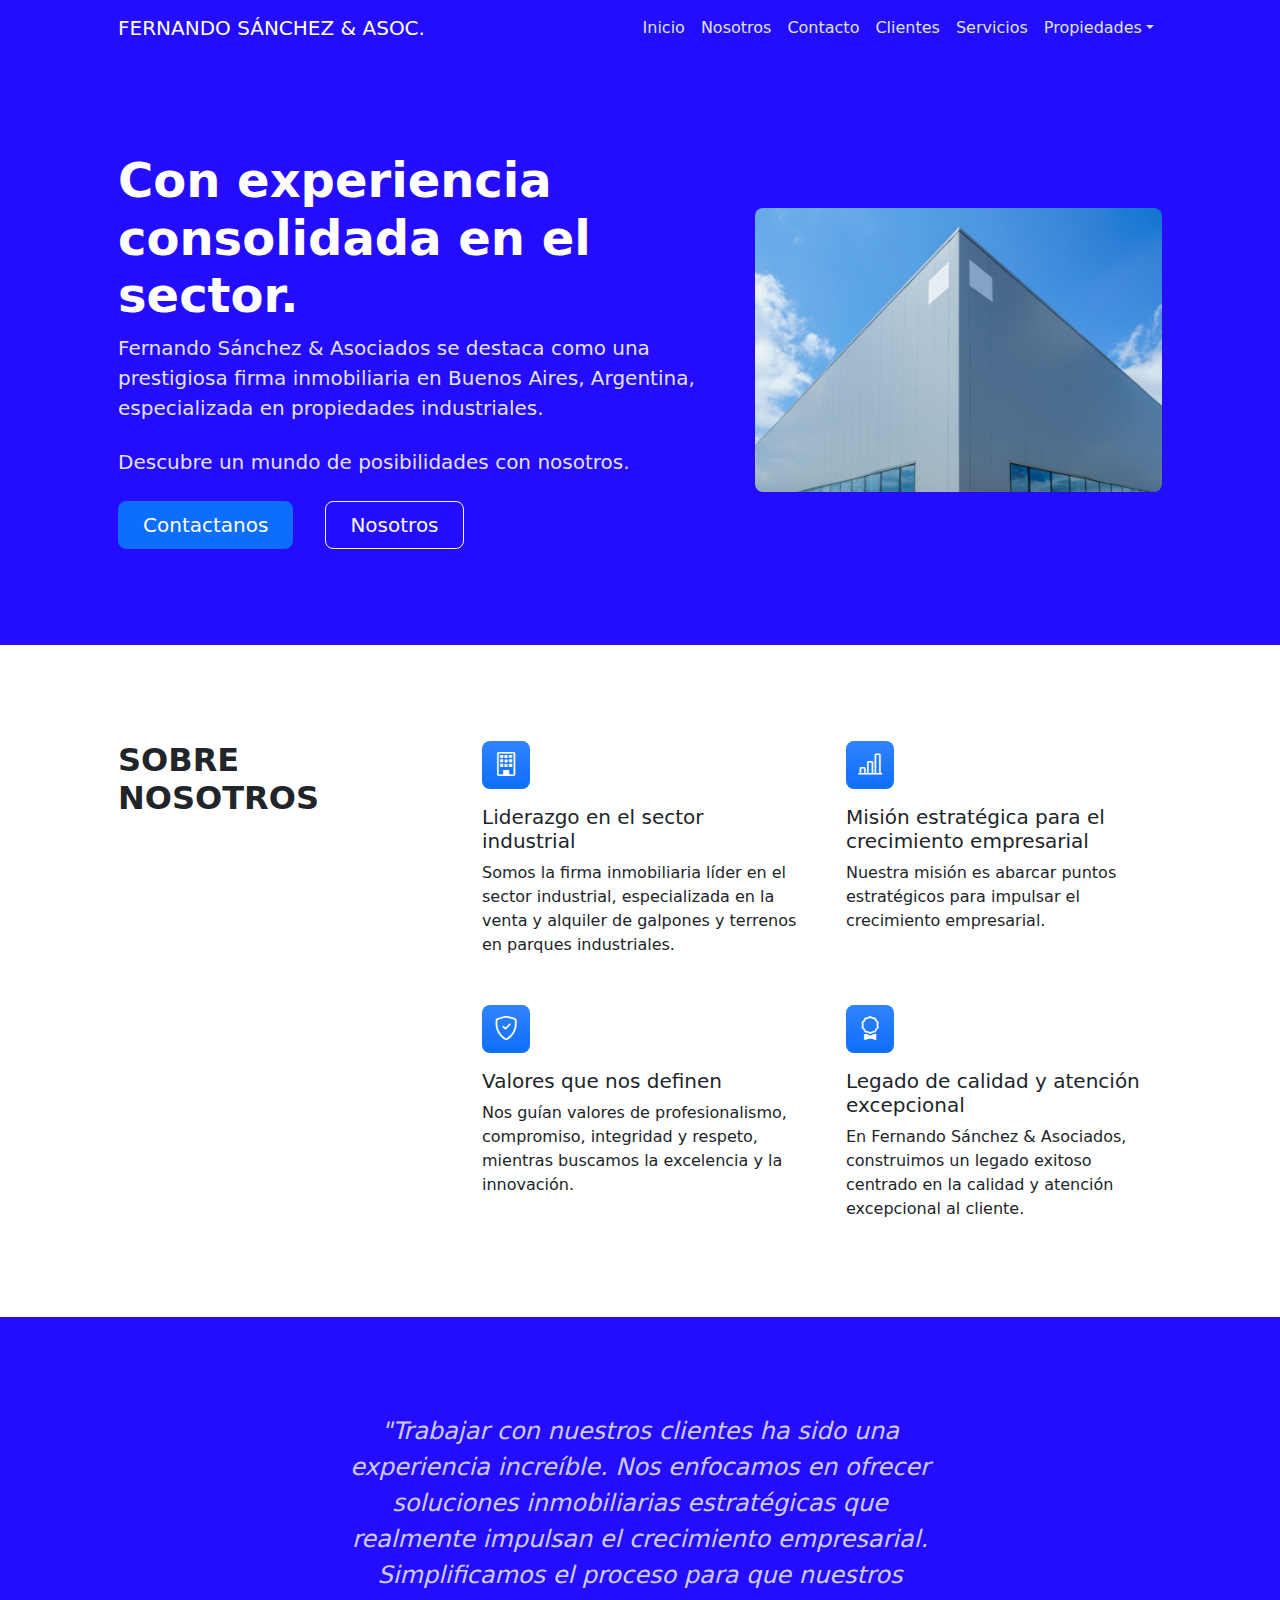
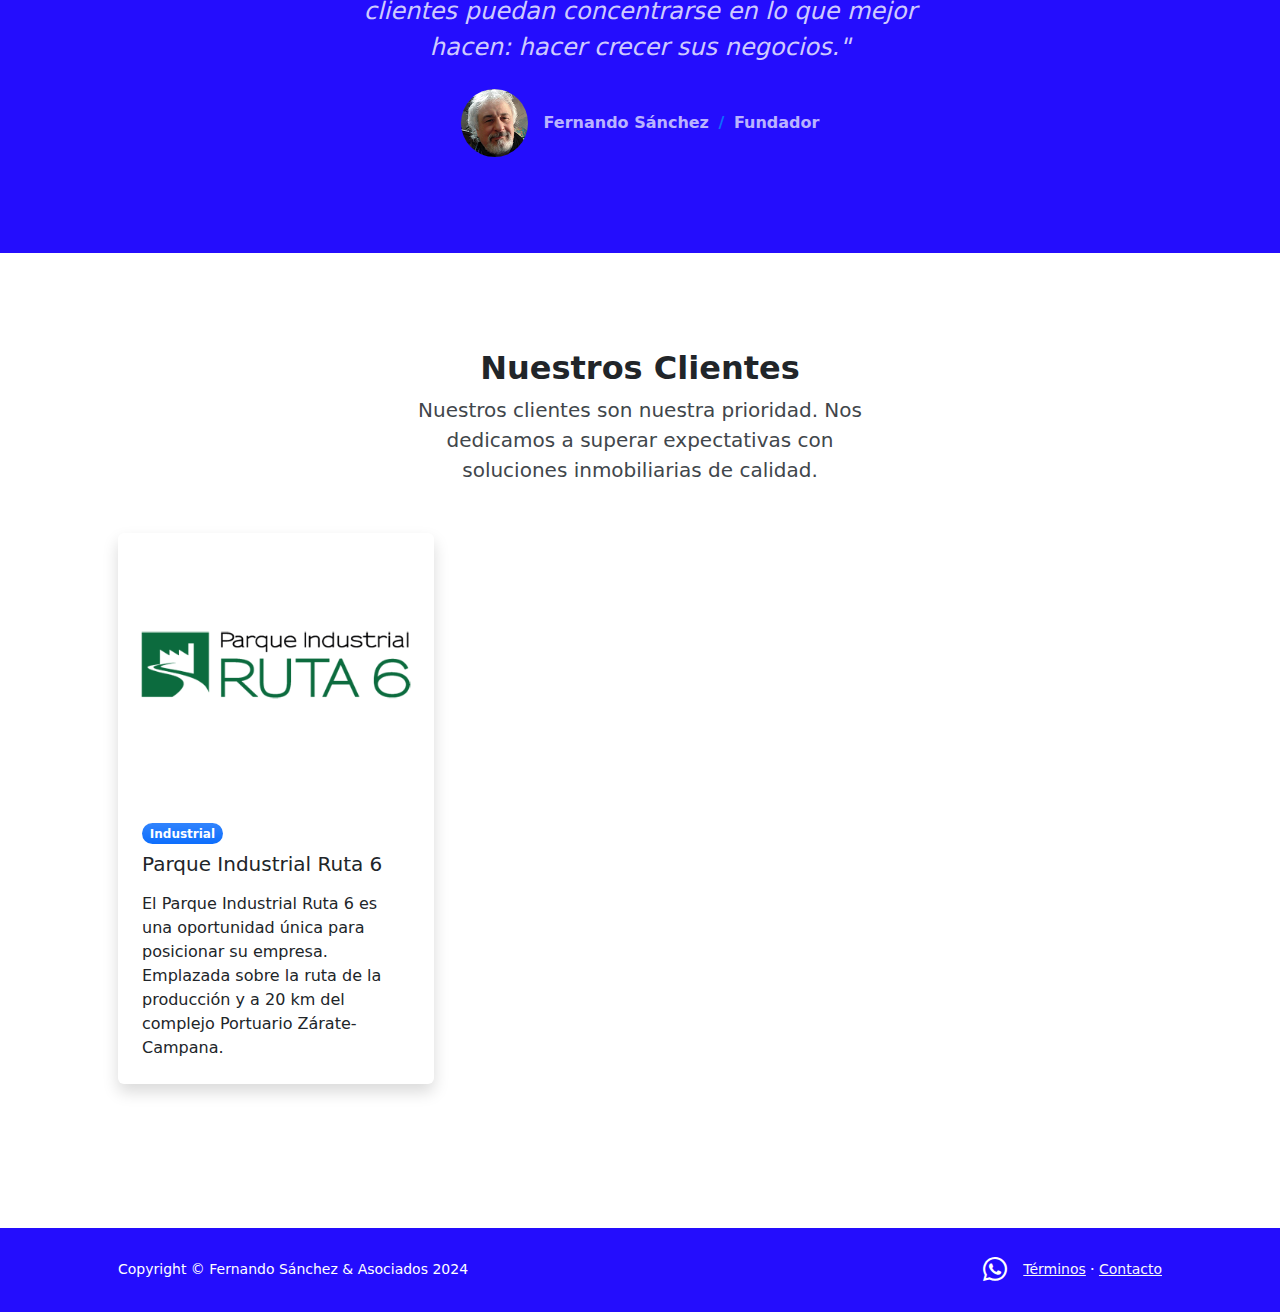
<file: index.html>
<!DOCTYPE html>
<html lang="en">
    <head>
        <meta charset="utf-8" />
        <meta name="viewport" content="width=device-width, initial-scale=1, shrink-to-fit=no" />
        <meta name="description" content />
        <meta name="author" content />
        <title>Modern Business - Start Bootstrap Template</title>
        <!-- Favicon-->
        <link rel="icon" type="image/x-icon" href="assets/favicon.ico" />
        <!-- Bootstrap icons-->
        <link href="https://cdn.jsdelivr.net/npm/bootstrap-icons@1.5.0/font/bootstrap-icons.css" rel="stylesheet" />
        <!-- Core theme CSS (includes Bootstrap)-->
        <link href="css/styles.css" rel="stylesheet" />
    </head>
    <body class="d-flex flex-column">
        <main class="flex-shrink-0">
            <!-- Navigation-->
            <nav class="navbar navbar-expand-lg navbar-dark bg-dark sticky-top">
                <div class="container px-5">
                    <a class="navbar-brand" href="index.html">FERNANDO SÁNCHEZ & ASOC.</a>
                    <button class="navbar-toggler" type="button" data-bs-toggle="collapse" data-bs-target="#navbarSupportedContent" aria-controls="navbarSupportedContent" aria-expanded="false" aria-label="Toggle navigation"><span class="navbar-toggler-icon"></span></button>
                    <div class="collapse navbar-collapse" id="navbarSupportedContent">
                        <ul class="navbar-nav ms-auto mb-2 mb-lg-0">
                            <li class="nav-item"><a class="nav-link" href="index.html">Inicio</a></li>
                            <li class="nav-item"><a class="nav-link" href="about.html">Nosotros</a></li>
                            <li class="nav-item"><a class="nav-link" href="contact.html">Contacto</a></li>
                            <li class="nav-item"><a class="nav-link" href="clientes.html">Clientes</a></li>
                            <li class="nav-item"><a class="nav-link" href="servicios.html">Servicios</a></li>
                            <li class="nav-item dropdown">
                                <a class="nav-link dropdown-toggle" id="navbarDropdownPortfolio" href="#" role="button" data-bs-toggle="dropdown" aria-expanded="false">Propiedades</a>
                                <ul class="dropdown-menu dropdown-menu-end" aria-labelledby="navbarDropdownPortfolio">
                                    <li><a class="dropdown-item" href="industrial.html">Industrial</a></li>
                                    <li><a class="dropdown-item" href="residencial.html">Residencial</a></li>
                                </ul>
                            </li>
                        </ul>
                    </div>
                </div>
            </nav>
            <!-- Header-->
            <header class="bg-dark py-5">
                <div class="container px-5">
                    <div class="row gx-5 align-items-center justify-content-center">
                        <div class="col-lg-8 col-xl-7 col-xxl-6">
                            <div class="my-5 text-center text-xl-start">
                                <h1 class="display-5 fw-bolder text-white mb-2">Con experiencia consolidada en el sector.</h1>
                                <p class="lead fw-normal text-white-50 mb-4">Fernando Sánchez & Asociados se destaca como una prestigiosa firma inmobiliaria en Buenos Aires, Argentina, especializada en propiedades industriales.</p>
                                <p class="lead fw-normal text-white-50 mb-4">Descubre un mundo de posibilidades con nosotros.</p>
                                <div class="d-grid gap-3 d-sm-flex justify-content-sm-center justify-content-xl-start">
                                    <a class="btn btn-primary btn-lg px-4 me-sm-3" href="contact.html">Contactanos</a>
                                    <a class="btn btn-outline-light btn-lg px-4" href="about.html">Nosotros</a>
                                </div>
                            </div>
                        </div>
                        <div class="col-xl-5 col-xxl-6 d-none d-xl-block text-center"><img class="img-fluid rounded-3 my-5" src="img/img4.jpg" alt="..." /></div>
                    </div>
                </div>
            </header>
            <!-- Features section-->
            <section class="py-5" id="features">
                <div class="container px-5 my-5">
                    <div class="row gx-5">
                        <div class="col-lg-4 mb-5 mb-lg-0"><h2 class="fw-bolder mb-0">SOBRE NOSOTROS</h2></div>
                        <div class="col-lg-8">
                            <div class="row gx-5 row-cols-1 row-cols-md-2">
                                <div class="col mb-5 h-100">
                                    <div class="feature bg-primary bg-gradient text-white rounded-3 mb-3"><i class="bi bi-building"></i></div>
                                    <h2 class="h5">Liderazgo en el sector industrial</h2>
                                    <p class="mb-0">Somos la firma inmobiliaria líder en el sector industrial, especializada en la venta y alquiler de galpones y terrenos en parques industriales.</p>
                                </div>
                                <div class="col mb-5 h-100">
                                    <div class="feature bg-primary bg-gradient text-white rounded-3 mb-3"><i class="bi bi-bar-chart-line"></i></div>
                                    <h2 class="h5">Misión estratégica para el crecimiento empresarial</h2>
                                    <p class="mb-0">Nuestra misión es abarcar puntos estratégicos para impulsar el crecimiento empresarial.</p>
                                </div>
                                <div class="col mb-5 mb-md-0 h-100">
                                    <div class="feature bg-primary bg-gradient text-white rounded-3 mb-3"><i class="bi bi-shield-check"></i></div>
                                    <h2 class="h5">Valores que nos definen</h2>
                                    <p class="mb-0">Nos guían valores de profesionalismo, compromiso, integridad y respeto, mientras buscamos la excelencia y la innovación.</p>
                                </div>
                                <div class="col h-100">
                                    <div class="feature bg-primary bg-gradient text-white rounded-3 mb-3"><i class="bi bi-award"></i></div>
                                    <h2 class="h5">Legado de calidad y atención excepcional</h2>
                                    <p class="mb-0">En Fernando Sánchez & Asociados, construimos un legado exitoso centrado en la calidad y atención excepcional al cliente.</p>
                                </div>
                            </div>
                        </div>
                    </div>
                </div>
            </section>
            <!-- Testimonial section-->
            <div class="py-5 bg-light">
                <div class="container px-5 my-5">
                    <div class="row gx-5 justify-content-center">
                        <div class="col-lg-10 col-xl-7">
                            <div class="text-center">
                                <div class="fs-4 mb-4 fst-italic" >"Trabajar con nuestros clientes ha sido una experiencia increíble. Nos enfocamos en ofrecer soluciones inmobiliarias estratégicas que realmente impulsan el crecimiento empresarial. Simplificamos el proceso para que nuestros clientes puedan concentrarse en lo que mejor hacen: hacer crecer sus negocios."</div>
                                <div class="d-flex align-items-center justify-content-center">
                                    <img class="rounded-circle me-3" src="img/fernandosanchez1.png" alt="..." />
                                    <div class="fw-bold" style="color: rgba(255, 255, 255, 0.7) !important;">
                                        Fernando Sánchez
                                        <span class="fw-bold text-primary mx-1">/</span>
                                        Fundador
                                    </div>
                                </div>
                            </div>
                        </div>
                    </div>
                </div>
            </div>
            <!-- Blog preview section-->
            <section class="py-5">
                <div class="container px-5 my-5">
                    <div class="row gx-5 justify-content-center">
                        <div class="col-lg-8 col-xl-6">
                            <div class="text-center">
                                <h2 class="fw-bolder">Nuestros Clientes</h2>
                                <p class="lead fw-normal text-muted mb-5">Nuestros clientes son nuestra prioridad. Nos dedicamos a superar expectativas con soluciones inmobiliarias de calidad.</p>
                            </div>
                        </div>
                    </div>
                    <div class="row gx-5">
                        <div class="col-lg-4 mb-5">
                            <div class="card h-100 shadow border-0">
                                <img class="card-img-top" src="img/parqueindustrialruta6.png" alt="..." />
                                <div class="card-body p-4">
                                    <div class="badge bg-primary bg-gradient rounded-pill mb-2">Industrial</div>
                                    <a class="text-decoration-none link-dark stretched-link" href="parqueindustrial-ruta6.html"><h5 class="card-title mb-3">Parque Industrial Ruta 6</h5></a>
                                    <p class="card-text mb-0">El Parque Industrial Ruta 6 es una oportunidad única para posicionar su empresa. Emplazada sobre la ruta de la producción y a 20 km del complejo Portuario Zárate-Campana.</p>
                                </div>
                            </div>
                        </div>
                    </div>
                </div>
            </section>
        </main>
        <!-- Footer-->
        <footer class="bg-dark py-4 mt-auto">
            <div class="container px-5">
                <div class="row align-items-center justify-content-between flex-column flex-sm-row">
                    <div class="col-auto">
                        <div class="small m-0 text-white">Copyright &copy; Fernando Sánchez & Asociados 2024</div>
                    </div>
                    <div class="col-auto d-flex align-items-center">
                        <a href="https://api.whatsapp.com/send?phone=5491163813114" class="text-success me-3" target="_blank" title="Contáctanos por WhatsApp">
                            <i class="bi bi-whatsapp" style="font-size: 1.5rem; color: white;"></i>
                        </a>
                        <a class="link-light small" href="terminos.html">Términos</a>
                        <span class="text-white mx-1">&middot;</span>
                        <a class="link-light small" href="contact.html">Contacto</a>
                    </div>
                </div>
            </div>
        </footer>
        <!-- Bootstrap core JS-->
        <script src="https://cdn.jsdelivr.net/npm/bootstrap@5.2.3/dist/js/bootstrap.bundle.min.js"></script>
        <!-- Core theme JS-->
        <script src="js/scripts.js"></script>
        <script src="https://cdn.startbootstrap.com/sb-forms-latest.js"></script>
    </body>
    </html>
</file>
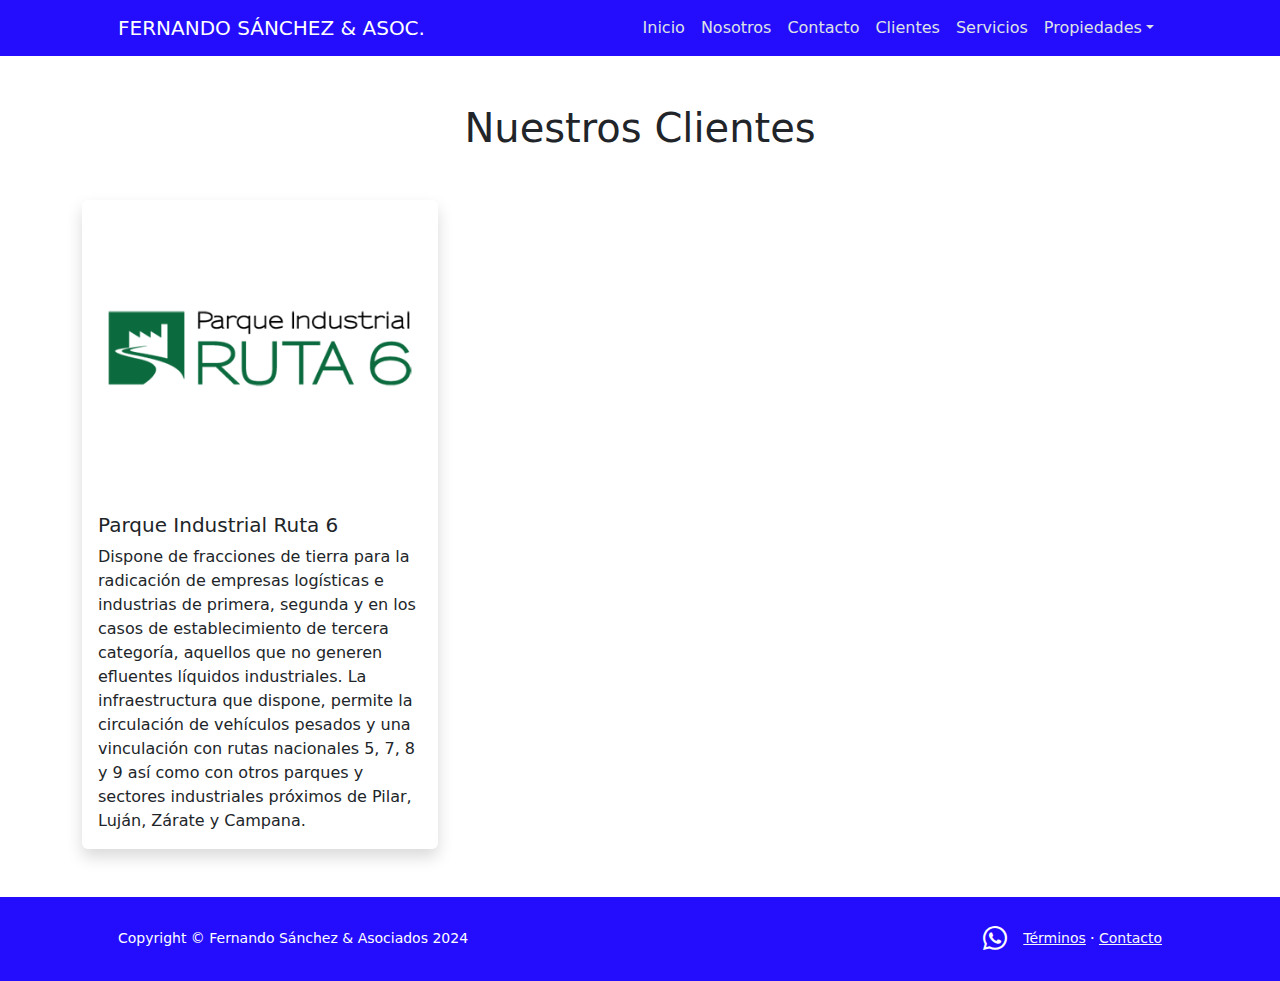
<file: clientes.html>
<!DOCTYPE html>
<html lang="en">
    <head>
        <meta charset="utf-8" />
        <meta name="viewport" content="width=device-width, initial-scale=1, shrink-to-fit=no" />
        <meta name="description" content />
        <meta name="author" content />
        <title>Modern Business - Start Bootstrap Template</title>
        <!-- Favicon-->
        <link rel="icon" type="image/x-icon" href="assets/favicon.ico" />
        <!-- Bootstrap icons-->
        <link href="https://cdn.jsdelivr.net/npm/bootstrap-icons@1.5.0/font/bootstrap-icons.css" rel="stylesheet" />
        <!-- Core theme CSS (includes Bootstrap)-->
        <link href="css/styles.css" rel="stylesheet" />
    </head>
    <body class="d-flex flex-column">
        <main class="flex-shrink-0">
            <!-- Navigation-->
            <nav class="navbar navbar-expand-lg navbar-dark bg-dark sticky-top">
                <div class="container px-5">
                    <a class="navbar-brand" href="index.html">FERNANDO SÁNCHEZ & ASOC.</a>
                    <button class="navbar-toggler" type="button" data-bs-toggle="collapse" data-bs-target="#navbarSupportedContent" aria-controls="navbarSupportedContent" aria-expanded="false" aria-label="Toggle navigation"><span class="navbar-toggler-icon"></span></button>
                    <div class="collapse navbar-collapse" id="navbarSupportedContent">
                        <ul class="navbar-nav ms-auto mb-2 mb-lg-0">
                            <li class="nav-item"><a class="nav-link" href="index.html">Inicio</a></li>
                            <li class="nav-item"><a class="nav-link" href="about.html">Nosotros</a></li>
                            <li class="nav-item"><a class="nav-link" href="contact.html">Contacto</a></li>
                            <li class="nav-item"><a class="nav-link" href="clientes.html">Clientes</a></li>
                            <li class="nav-item"><a class="nav-link" href="servicios.html">Servicios</a></li>
                            <li class="nav-item dropdown">
                                <a class="nav-link dropdown-toggle" id="navbarDropdownPortfolio" href="#" role="button" data-bs-toggle="dropdown" aria-expanded="false">Propiedades</a>
                                <ul class="dropdown-menu dropdown-menu-end" aria-labelledby="navbarDropdownPortfolio">
                                    <li><a class="dropdown-item" href="industrial.html">Industrial</a></li>
                                    <li><a class="dropdown-item" href="residencial.html">Residencial</a></li>
                                </ul>
                            </li>
                        </ul>
                    </div>
                </div>
            </nav>
            <!-- Pricing section-->
            <div class="container py-5">
        <h1 class="text-center mb-5">Nuestros Clientes</h1>
        <div class="row row-cols-1 row-cols-md-2 row-cols-lg-3 g-4">
            <!-- Cliente 1 -->
            <div class="col">
                <div class="card h-100 shadow border-0">
                    <img src="img/parqueindustrialruta6.png" class="card-img-top" alt="Cliente 1">
                    <div class="card-body">
                        <h5 class="card-title">Parque Industrial Ruta 6</h5>
                        <p class="card-text">Dispone de fracciones de tierra para la radicación de empresas logísticas e industrias de primera, segunda y en los casos de establecimiento de tercera categoría, aquellos que no generen efluentes líquidos industriales. La infraestructura que dispone, permite la circulación de vehículos pesados y una vinculación con rutas nacionales 5, 7, 8 y 9 así como con otros parques y sectores industriales próximos de Pilar, Luján, Zárate y Campana.</p>
                    </div>
                </div>
            </div>
            <!-- Cliente 2 -->
        </div>
    </div>
        </main>
        <!-- Footer-->
        <footer class="bg-dark py-4 mt-auto">
            <div class="container px-5">
                <div class="row align-items-center justify-content-between flex-column flex-sm-row">
                    <div class="col-auto">
                        <div class="small m-0 text-white">Copyright &copy; Fernando Sánchez & Asociados 2024</div>
                    </div>
                    <div class="col-auto d-flex align-items-center">
                        <a href="https://api.whatsapp.com/send?phone=5491163813114" class="text-success me-3" target="_blank" title="Contáctanos por WhatsApp">
                            <i class="bi bi-whatsapp" style="font-size: 1.5rem; color: white;"></i>
                        </a>
                        <a class="link-light small" href="terminos.html">Términos</a>
                        <span class="text-white mx-1">&middot;</span>
                        <a class="link-light small" href="contact.html">Contacto</a>
                    </div>
                </div>
            </div>
        </footer>
        <!-- Bootstrap core JS-->
        <script src="https://cdn.jsdelivr.net/npm/bootstrap@5.2.3/dist/js/bootstrap.bundle.min.js"></script>
        <!-- Core theme JS-->
        <script src="js/scripts.js"></script>
        <script src="https://cdn.startbootstrap.com/sb-forms-latest.js"></script>
    </body>
    </html>
</file>
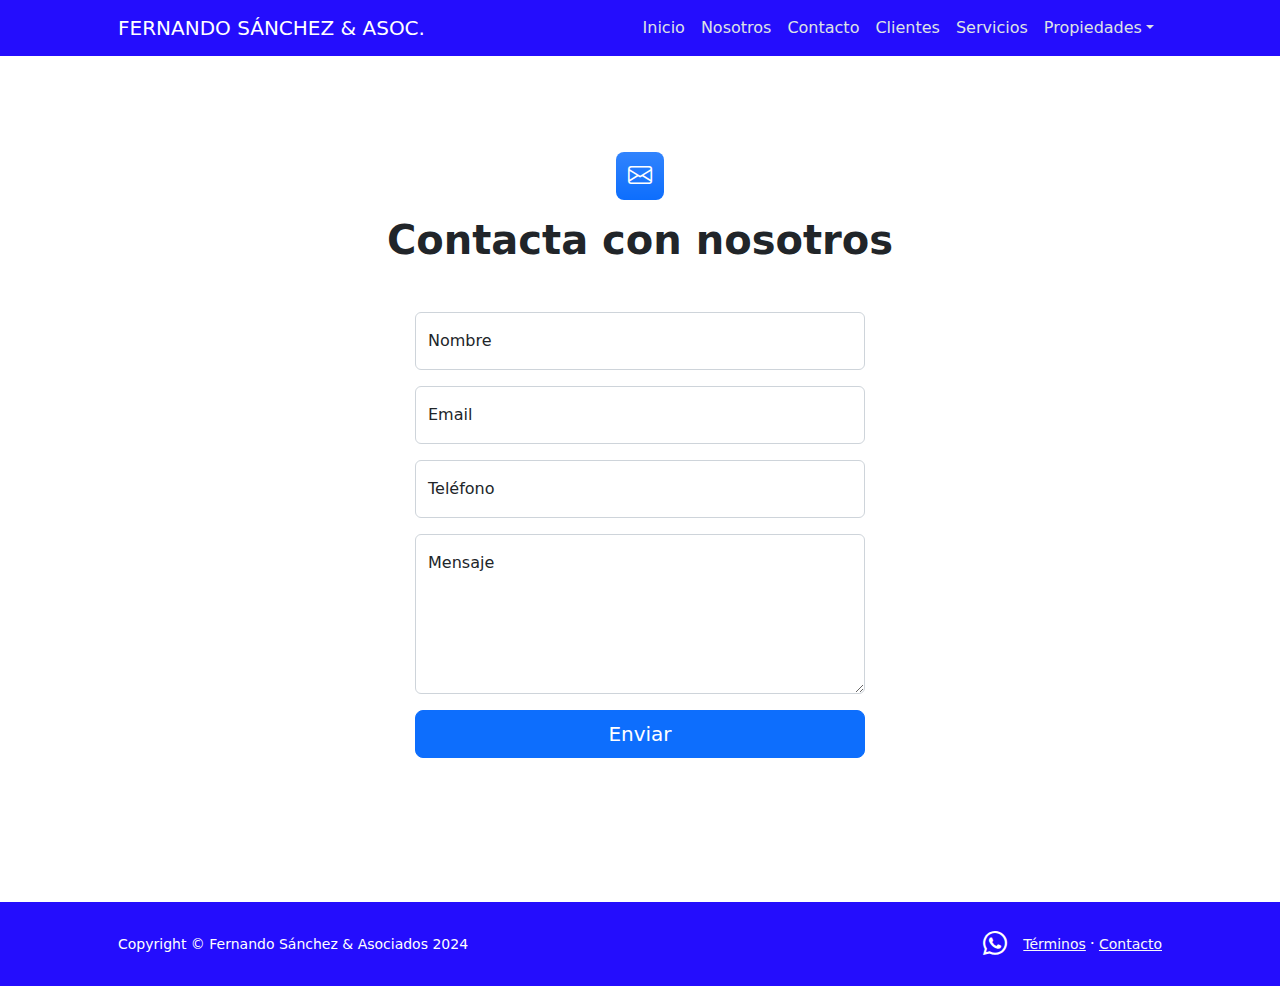
<file: contact.html>
<!DOCTYPE html>
<html lang="en">
    <head>
        <meta charset="utf-8" />
        <meta name="viewport" content="width=device-width, initial-scale=1, shrink-to-fit=no" />
        <meta name="description" content />
        <meta name="author" content />
        <title>Modern Business - Start Bootstrap Template</title>
        <!-- Favicon-->
        <link rel="icon" type="image/x-icon" href="assets/favicon.ico" />
        <!-- Bootstrap icons-->
        <link href="https://cdn.jsdelivr.net/npm/bootstrap-icons@1.5.0/font/bootstrap-icons.css" rel="stylesheet" />
        <!-- Core theme CSS (includes Bootstrap)-->
        <link href="css/styles.css" rel="stylesheet" />
    </head>
    <body class="d-flex flex-column">
        <main class="flex-shrink-0">
            <!-- Navigation-->
            <nav class="navbar navbar-expand-lg navbar-dark bg-dark sticky-top">
                <div class="container px-5">
                    <a class="navbar-brand" href="index.html">FERNANDO SÁNCHEZ & ASOC.</a>
                    <button class="navbar-toggler" type="button" data-bs-toggle="collapse" data-bs-target="#navbarSupportedContent" aria-controls="navbarSupportedContent" aria-expanded="false" aria-label="Toggle navigation"><span class="navbar-toggler-icon"></span></button>
                    <div class="collapse navbar-collapse" id="navbarSupportedContent">
                        <ul class="navbar-nav ms-auto mb-2 mb-lg-0">
                            <li class="nav-item"><a class="nav-link" href="index.html">Inicio</a></li>
                            <li class="nav-item"><a class="nav-link" href="about.html">Nosotros</a></li>
                            <li class="nav-item"><a class="nav-link" href="contact.html">Contacto</a></li>
                            <li class="nav-item"><a class="nav-link" href="clientes.html">Clientes</a></li>
                            <li class="nav-item"><a class="nav-link" href="servicios.html">Servicios</a></li>
                            <li class="nav-item dropdown">
                                <a class="nav-link dropdown-toggle" id="navbarDropdownPortfolio" href="#" role="button" data-bs-toggle="dropdown" aria-expanded="false">Propiedades</a>
                                <ul class="dropdown-menu dropdown-menu-end" aria-labelledby="navbarDropdownPortfolio">
                                    <li><a class="dropdown-item" href="industrial.html">Industrial</a></li>
                                    <li><a class="dropdown-item" href="residencial.html">Residencial</a></li>
                                </ul>
                            </li>
                        </ul>
                    </div>
                </div>
            </nav>
            <!-- Page content-->
            <section class="py-5">
                <div class="container px-5">
                    <!-- Contact form-->
                    <div class="bg-light rounded-3 py-5 px-4 px-md-5 mb-5" style="background: white !important;">
                        <div class="text-center mb-5">
                            <div class="feature bg-primary bg-gradient text-white rounded-3 mb-3"><i class="bi bi-envelope"></i></div>
                            <h1 class="fw-bolder">Contacta con nosotros</h1>
                            <p class="lead fw-normal text-muted mb-0"></p>
                        </div>
                        <div class="row gx-5 justify-content-center">
                            <div class="col-lg-8 col-xl-6">
                                <form id="contactForm" action="send_email.php" method="post">
                                    <!-- Name input-->
                                    <div class="form-floating mb-3">
                                        <input class="form-control" id="name" name="name" type="text" placeholder="Enter your name..." data-sb-validations="required" />
                                        <label for="name">Nombre</label>
                                        <div class="invalid-feedback" data-sb-feedback="name:required">Un nombre es requerido.</div>
                                    </div>
                                    <!-- Email address input-->
                                    <div class="form-floating mb-3">
                                        <input class="form-control" id="email" name="email" type="email" placeholder="name@example.com" data-sb-validations="required,email" />
                                        <label for="email">Email</label>
                                        <div class="invalid-feedback" data-sb-feedback="email:required">Un email es requerido.</div>
                                        <div class="invalid-feedback" data-sb-feedback="email:email">Email no válido.</div>
                                    </div>
                                    <!-- Phone number input-->
                                    <div class="form-floating mb-3">
                                        <input class="form-control" id="phone" name="phone" type="tel" placeholder="(123) 456-7890" data-sb-validations="required" />
                                        <label for="phone">Teléfono</label>
                                        <div class="invalid-feedback" data-sb-feedback="phone:required">Un número es requerido.</div>
                                    </div>
                                    <!-- Message input-->
                                    <div class="form-floating mb-3">
                                        <textarea class="form-control" id="message" name="message" placeholder="Enter your message here..." style="height: 10rem" data-sb-validations="required"></textarea>
                                        <label for="message">Mensaje</label>
                                        <div class="invalid-feedback" data-sb-feedback="message:required">Un mensaje es requerido.</div>
                                    </div>
                                    <!-- Submit success message-->
                                    <div class="d-none" id="submitSuccessMessage">
                                        <div class="text-center mb-3">
                                            <div class="fw-bolder">¡Envío del formulario exitoso!</div>
                                            Gracias por contactarnos.
                                        </div>
                                    </div>
                                    <!-- Submit error message-->
                                    <div class="d-none" id="submitErrorMessage"><div class="text-center text-danger mb-3">Error enviando el mensaje!</div></div>
                                    <!-- Submit Button-->
                                    <div class="d-grid"><button class="btn btn-primary btn-lg" id="submitButton" type="submit">Enviar</button></div>
                                </form>
                            </div>
                        </div>
                    </div>
                </div>
            </section>
        </main>
        <!-- Footer-->
        <footer class="bg-dark py-4 mt-auto">
            <div class="container px-5">
                <div class="row align-items-center justify-content-between flex-column flex-sm-row">
                    <div class="col-auto">
                        <div class="small m-0 text-white">Copyright &copy; Fernando Sánchez & Asociados 2024</div>
                    </div>
                    <div class="col-auto d-flex align-items-center">
                        <a href="https://api.whatsapp.com/send?phone=5491163813114" class="text-success me-3" target="_blank" title="Contáctanos por WhatsApp">
                            <i class="bi bi-whatsapp" style="font-size: 1.5rem; color: white;"></i>
                        </a>
                        <a class="link-light small" href="terminos.html">Términos</a>
                        <span class="text-white mx-1">&middot;</span>
                        <a class="link-light small" href="contact.html">Contacto</a>
                    </div>
                </div>
            </div>
        </footer>
        <!-- Bootstrap core JS-->
        <script src="https://cdn.jsdelivr.net/npm/bootstrap@5.2.3/dist/js/bootstrap.bundle.min.js"></script>
        <!-- Core theme JS-->
        <script src="js/scripts.js"></script>
        <script src="https://cdn.startbootstrap.com/sb-forms-latest.js"></script>
    </body>
    </html>
</file>
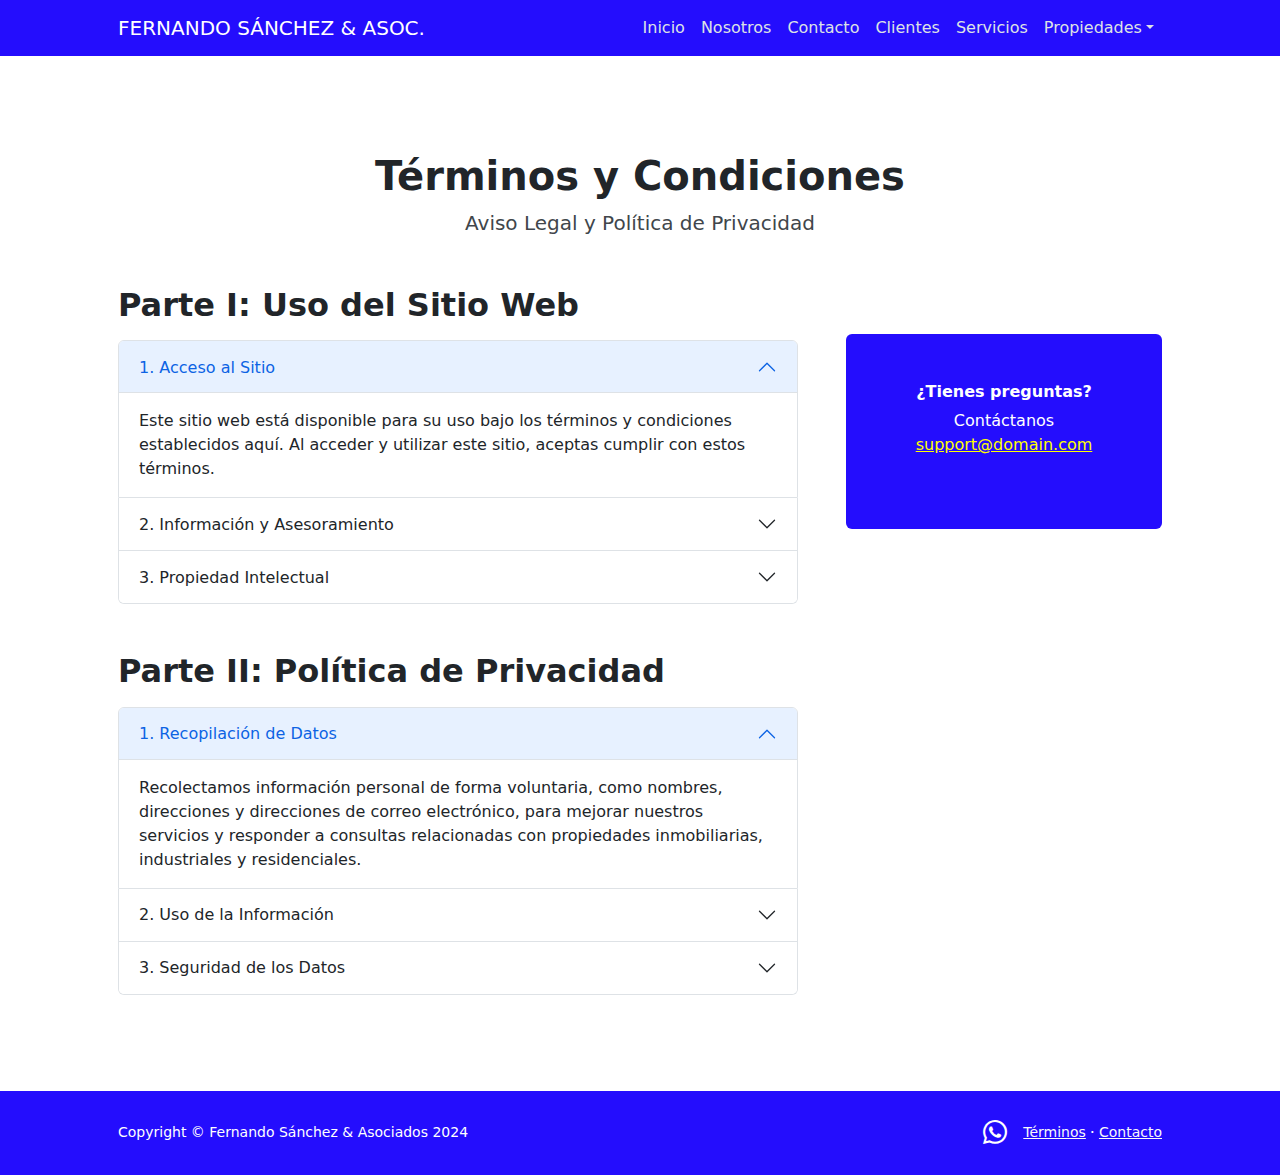
<file: terminos.html>
<!DOCTYPE html>
<html lang="en">
    <head>
        <meta charset="utf-8" />
        <meta name="viewport" content="width=device-width, initial-scale=1, shrink-to-fit=no" />
        <meta name="description" content />
        <meta name="author" content />
        <title>Modern Business - Start Bootstrap Template</title>
        <!-- Favicon-->
        <link rel="icon" type="image/x-icon" href="assets/favicon.ico" />
        <!-- Bootstrap icons-->
        <link href="https://cdn.jsdelivr.net/npm/bootstrap-icons@1.5.0/font/bootstrap-icons.css" rel="stylesheet" />
        <!-- Core theme CSS (includes Bootstrap)-->
        <link href="css/styles.css" rel="stylesheet" />
    </head>
    <body class="d-flex flex-column">
        <main class="flex-shrink-0">
            <!-- Navigation-->
            <nav class="navbar navbar-expand-lg navbar-dark bg-dark sticky-top">
                <div class="container px-5">
                    <a class="navbar-brand" href="index.html">FERNANDO SÁNCHEZ & ASOC.</a>
                    <button class="navbar-toggler" type="button" data-bs-toggle="collapse" data-bs-target="#navbarSupportedContent" aria-controls="navbarSupportedContent" aria-expanded="false" aria-label="Toggle navigation"><span class="navbar-toggler-icon"></span></button>
                    <div class="collapse navbar-collapse" id="navbarSupportedContent">
                        <ul class="navbar-nav ms-auto mb-2 mb-lg-0">
                            <li class="nav-item"><a class="nav-link" href="index.html">Inicio</a></li>
                            <li class="nav-item"><a class="nav-link" href="about.html">Nosotros</a></li>
                            <li class="nav-item"><a class="nav-link" href="contact.html">Contacto</a></li>
                            <li class="nav-item"><a class="nav-link" href="clientes.html">Clientes</a></li>
                            <li class="nav-item"><a class="nav-link" href="servicios.html">Servicios</a></li>
                            <li class="nav-item dropdown">
                                <a class="nav-link dropdown-toggle" id="navbarDropdownPortfolio" href="#" role="button" data-bs-toggle="dropdown" aria-expanded="false">Propiedades</a>
                                <ul class="dropdown-menu dropdown-menu-end" aria-labelledby="navbarDropdownPortfolio">
                                    <li><a class="dropdown-item" href="industrial.html">Industrial</a></li>
                                    <li><a class="dropdown-item" href="residencial.html">Residencial</a></li>
                                </ul>
                            </li>
                        </ul>
                    </div>
                </div>
            </nav>
            <!-- Page Content-->
            <section class="py-5">
                <div class="container px-5 my-5">
                    <div class="text-center mb-5">
                        <h1 class="fw-bolder">Términos y Condiciones</h1>
                        <p class="lead fw-normal text-muted mb-0">Aviso Legal y Política de Privacidad</p>
                    </div>
                    <div class="row gx-5">
                        <div class="col-xl-8">
                            <!-- FAQ Accordion 1-->
                            <h2 class="fw-bolder mb-3">Parte I: Uso del Sitio Web</h2>
                            <div class="accordion mb-5" id="accordionExample">
                                <div class="accordion-item">
                                    <h3 class="accordion-header" id="headingOne"><button class="accordion-button" type="button" data-bs-toggle="collapse" data-bs-target="#collapseOne" aria-expanded="true" aria-controls="collapseOne">1. Acceso al Sitio</button></h3>
                                    <div class="accordion-collapse collapse show" id="collapseOne" aria-labelledby="headingOne" data-bs-parent="#accordionExample">
                                        <div class="accordion-body">
                                          Este sitio web está disponible para su uso bajo los términos y condiciones establecidos aquí. Al acceder y utilizar este sitio, aceptas cumplir con estos términos.
                                        </div>
                                    </div>
                                </div>
                                <div class="accordion-item">
                                    <h3 class="accordion-header" id="headingTwo"><button class="accordion-button collapsed" type="button" data-bs-toggle="collapse" data-bs-target="#collapseTwo" aria-expanded="false" aria-controls="collapseTwo">2. Información y Asesoramiento</button></h3>
                                    <div class="accordion-collapse collapse" id="collapseTwo" aria-labelledby="headingTwo" data-bs-parent="#accordionExample">
                                        <div class="accordion-body">
                                            La información proporcionada en este sitio web se ofrece solo con fines informativos y educativos. No constituye asesoramiento legal, financiero o técnico.
                                        </div>
                                    </div>
                                </div>
                                <div class="accordion-item">
                                    <h3 class="accordion-header" id="headingThree"><button class="accordion-button collapsed" type="button" data-bs-toggle="collapse" data-bs-target="#collapseThree" aria-expanded="false" aria-controls="collapseThree">3. Propiedad Intelectual</button></h3>
                                    <div class="accordion-collapse collapse" id="collapseThree" aria-labelledby="headingThree" data-bs-parent="#accordionExample">
                                        <div class="accordion-body">
                                            Todos los derechos de propiedad intelectual del sitio web y su contenido pertenecen a Fernando Sánchez & Asociados. Queda estrictamente prohibida la reproducción, distribución o modificación del contenido sin autorización explícita.
                                        </div>
                                    </div>
                                </div>
                            </div>
                            <!-- FAQ Accordion 2-->
                            <h2 class="fw-bolder mb-3">Parte II: Política de Privacidad</h2>
                            <div class="accordion mb-5 mb-xl-0" id="accordionExample2">
                                <div class="accordion-item">
                                    <h3 class="accordion-header" id="headingOne"><button class="accordion-button" type="button" data-bs-toggle="collapse" data-bs-target="#collapseOne2" aria-expanded="true" aria-controls="collapseOne2">1. Recopilación de Datos</button></h3>
                                    <div class="accordion-collapse collapse show" id="collapseOne2" aria-labelledby="headingOne" data-bs-parent="#accordionExample2">
                                        <div class="accordion-body">
                                            Recolectamos información personal de forma voluntaria, como nombres, direcciones y direcciones de correo electrónico, para mejorar nuestros servicios y responder a consultas relacionadas con propiedades inmobiliarias, industriales y residenciales.
                                        </div>
                                    </div>
                                </div>
                                <div class="accordion-item">
                                    <h3 class="accordion-header" id="headingTwo"><button class="accordion-button collapsed" type="button" data-bs-toggle="collapse" data-bs-target="#collapseTwo2" aria-expanded="false" aria-controls="collapseTwo2">2. Uso de la Información</button></h3>
                                    <div class="accordion-collapse collapse" id="collapseTwo2" aria-labelledby="headingTwo" data-bs-parent="#accordionExample2">
                                        <div class="accordion-body">
                                            La información personal recopilada se utiliza exclusivamente para los fines para los cuales fue proporcionada, como la gestión de consultas de clientes y la mejora de nuestros servicios. No compartimos información con terceros sin consentimiento expreso, excepto cuando sea necesario por ley.
                                        </div>
                                    </div>
                                </div>
                                <div class="accordion-item">
                                    <h3 class="accordion-header" id="headingThree"><button class="accordion-button collapsed" type="button" data-bs-toggle="collapse" data-bs-target="#collapseThree2" aria-expanded="false" aria-controls="collapseThree2">3. Seguridad de los Datos</button></h3>
                                    <div class="accordion-collapse collapse" id="collapseThree2" aria-labelledby="headingThree" data-bs-parent="#accordionExample2">
                                        <div class="accordion-body">
                                            Implementamos medidas de seguridad adecuadas para proteger la información personal contra accesos no autorizados, uso indebido o divulgación.
                                        </div>
                                    </div>
                                </div>
                            </div>
                        </div>
                        <div class="col-xl-4">
                            <div class="card border-0 bg-light mt-xl-5">
                                <div class="card-body p-4 py-lg-5">
                                    <div class="d-flex align-items-center justify-content-center">
                                        <div class="text-center">
                                          <div class="h6 fw-bolder" color:="" "white="" !important"="" style="color: white;">¿Tienes preguntas?</div>
                                          <p class="text-muted mb-4" style="color: white !important;">
                                              Contáctanos
                                              <br>
                                              <a href="#!" style="color: yellow;">support@domain.com</a>
                                          </p>
                                        </div>
                                    </div>
                                </div>
                            </div>
                        </div>
                    </div>
                </div>
            </section>
        </main>
        <!-- Footer-->
        <footer class="bg-dark py-4 mt-auto">
            <div class="container px-5">
                <div class="row align-items-center justify-content-between flex-column flex-sm-row">
                    <div class="col-auto">
                        <div class="small m-0 text-white">Copyright &copy; Fernando Sánchez & Asociados 2024</div>
                    </div>
                    <div class="col-auto d-flex align-items-center">
                        <a href="https://api.whatsapp.com/send?phone=5491163813114" class="text-success me-3" target="_blank" title="Contáctanos por WhatsApp">
                            <i class="bi bi-whatsapp" style="font-size: 1.5rem; color: white;"></i>
                        </a>
                        <a class="link-light small" href="terminos.html">Términos</a>
                        <span class="text-white mx-1">&middot;</span>
                        <a class="link-light small" href="contact.html">Contacto</a>
                    </div>
                </div>
            </div>
        </footer>
        <!-- Bootstrap core JS-->
        <script src="https://cdn.jsdelivr.net/npm/bootstrap@5.2.3/dist/js/bootstrap.bundle.min.js"></script>
        <!-- Core theme JS-->
        <script src="js/scripts.js"></script>
        <script src="https://cdn.startbootstrap.com/sb-forms-latest.js"></script>
    </body>
    </html>
</file>
